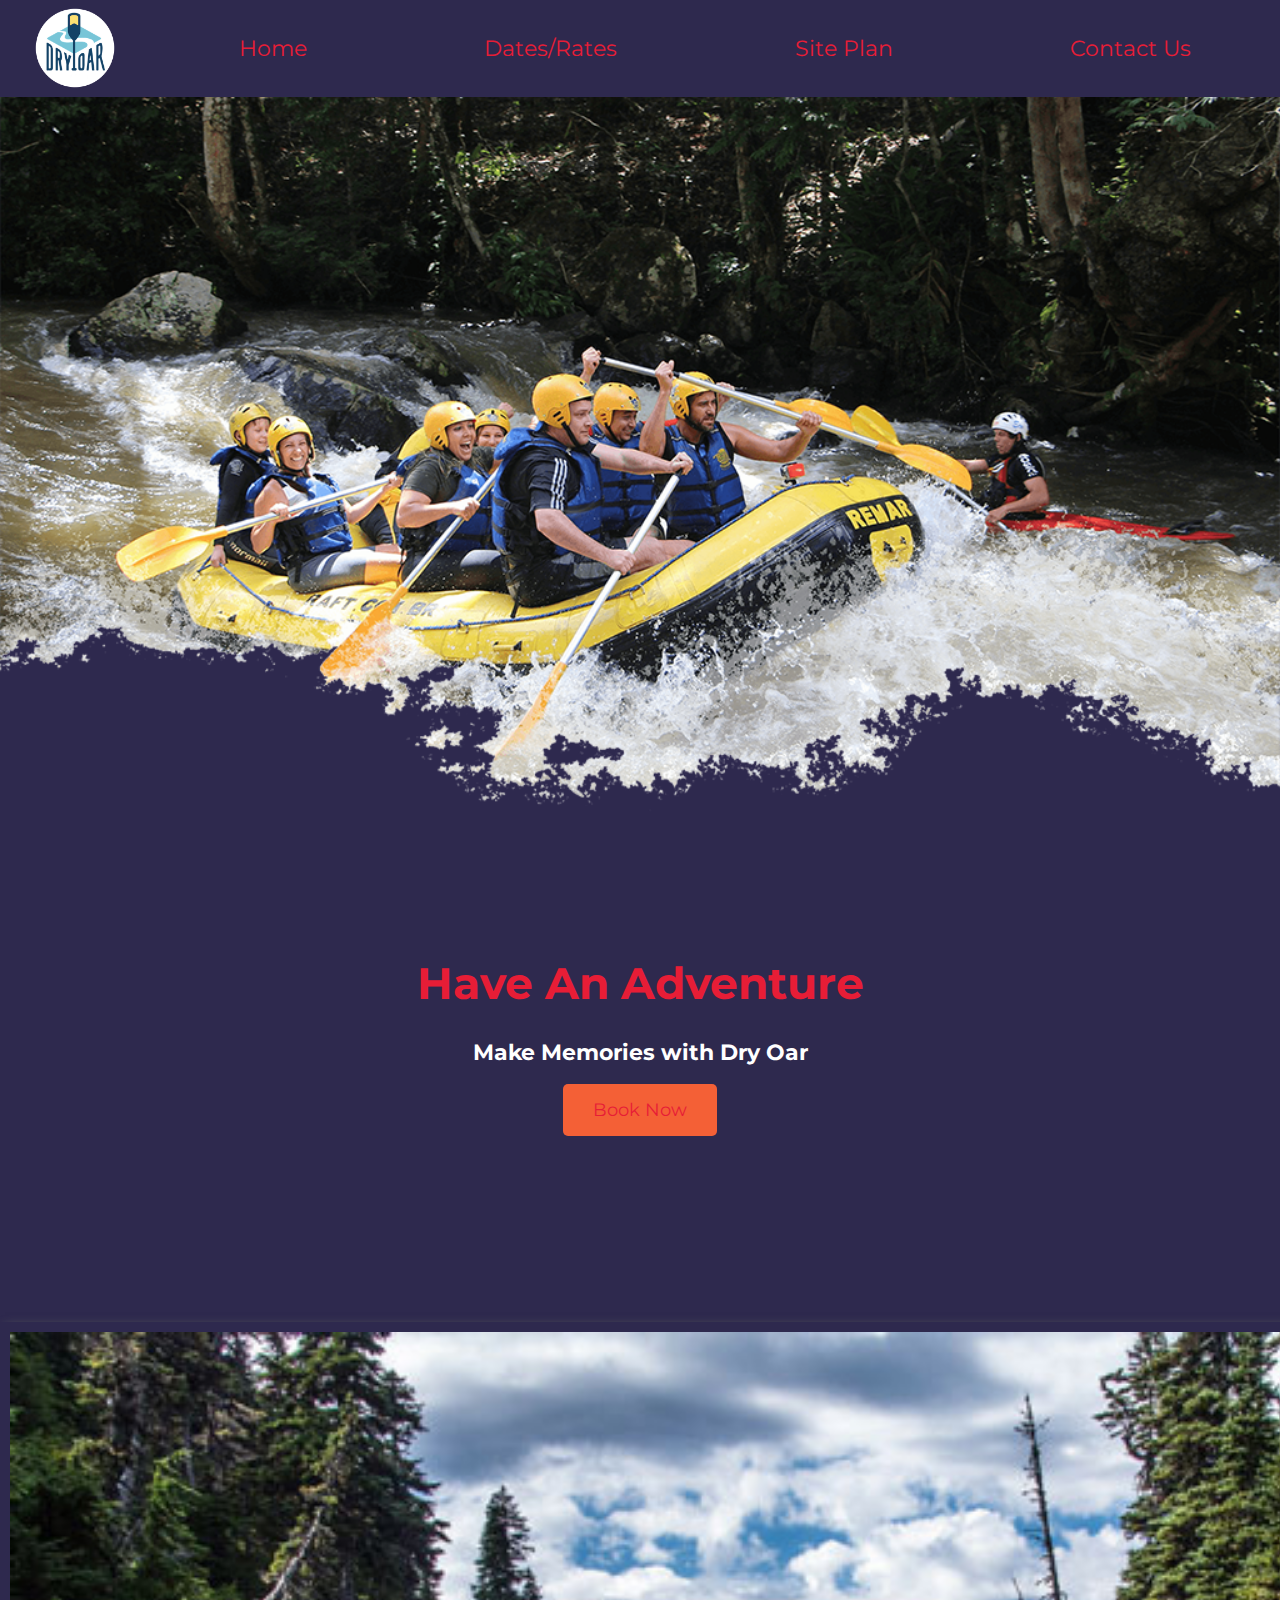
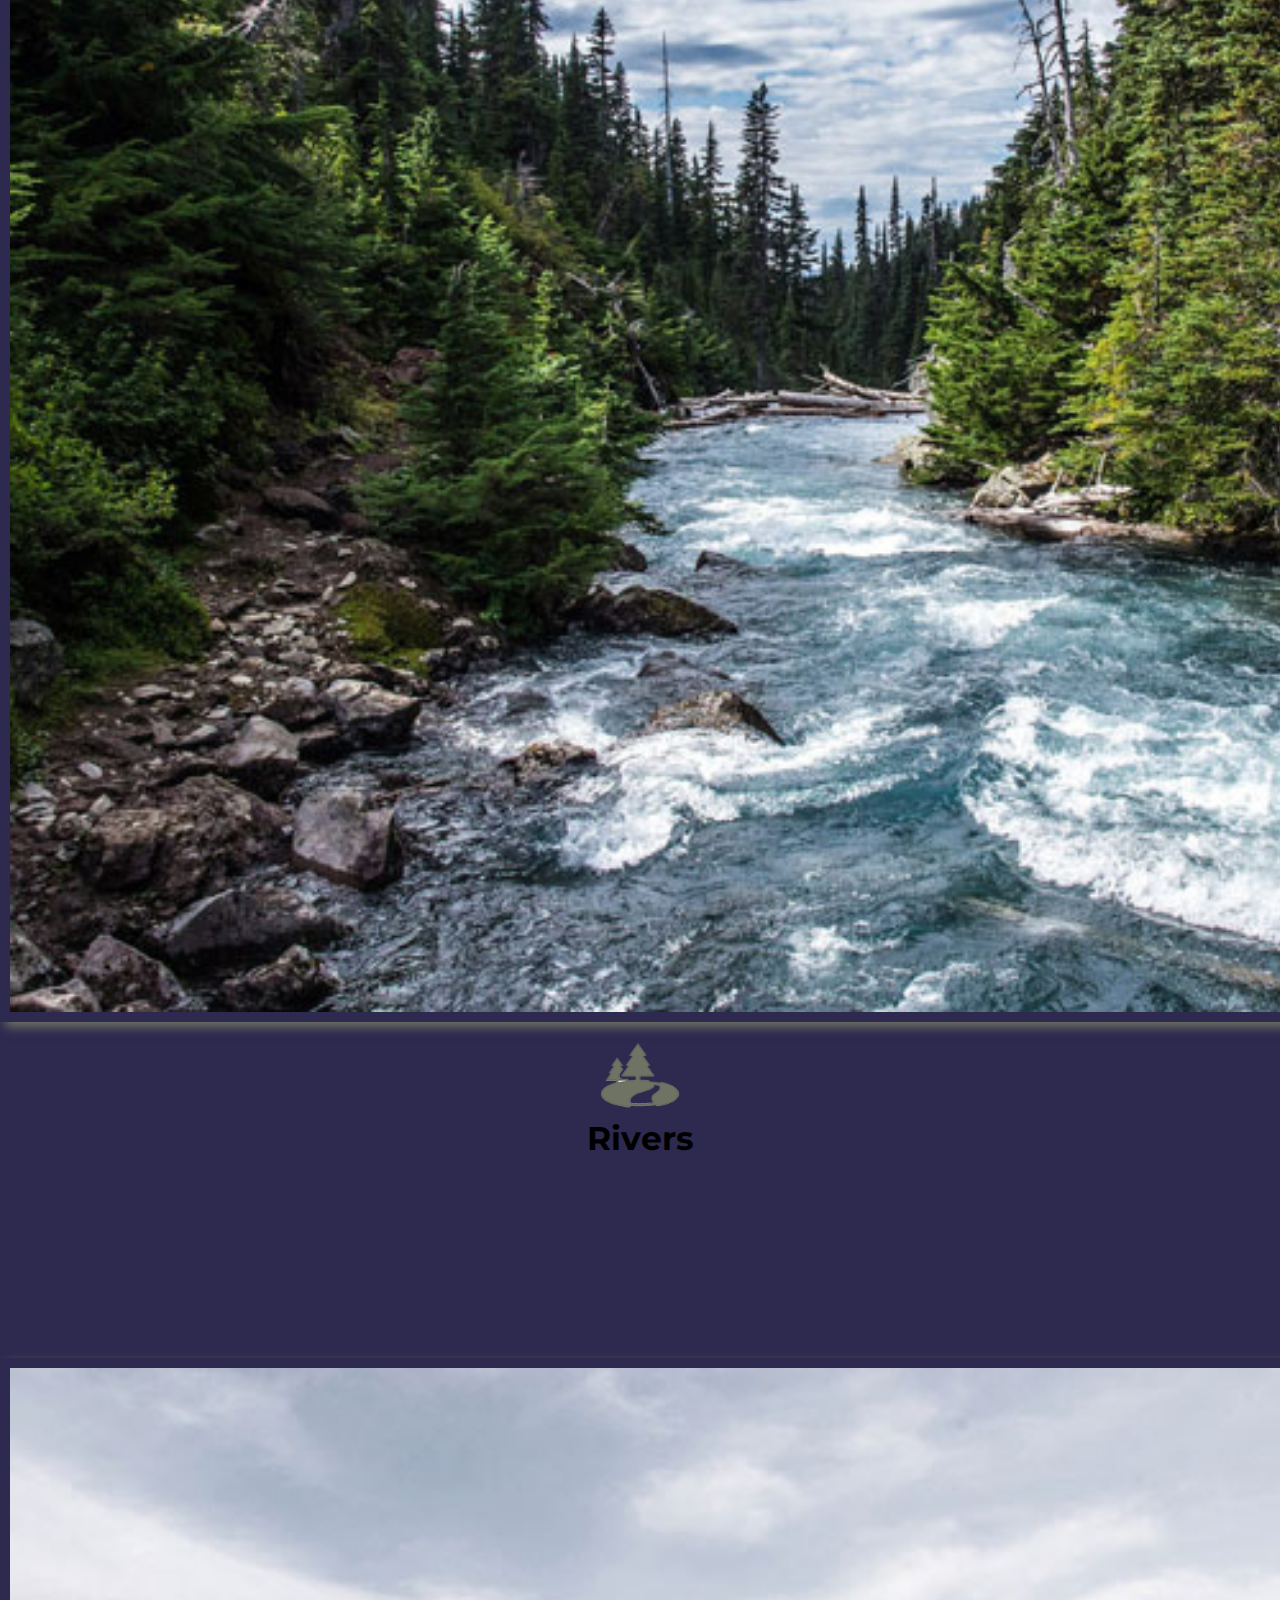
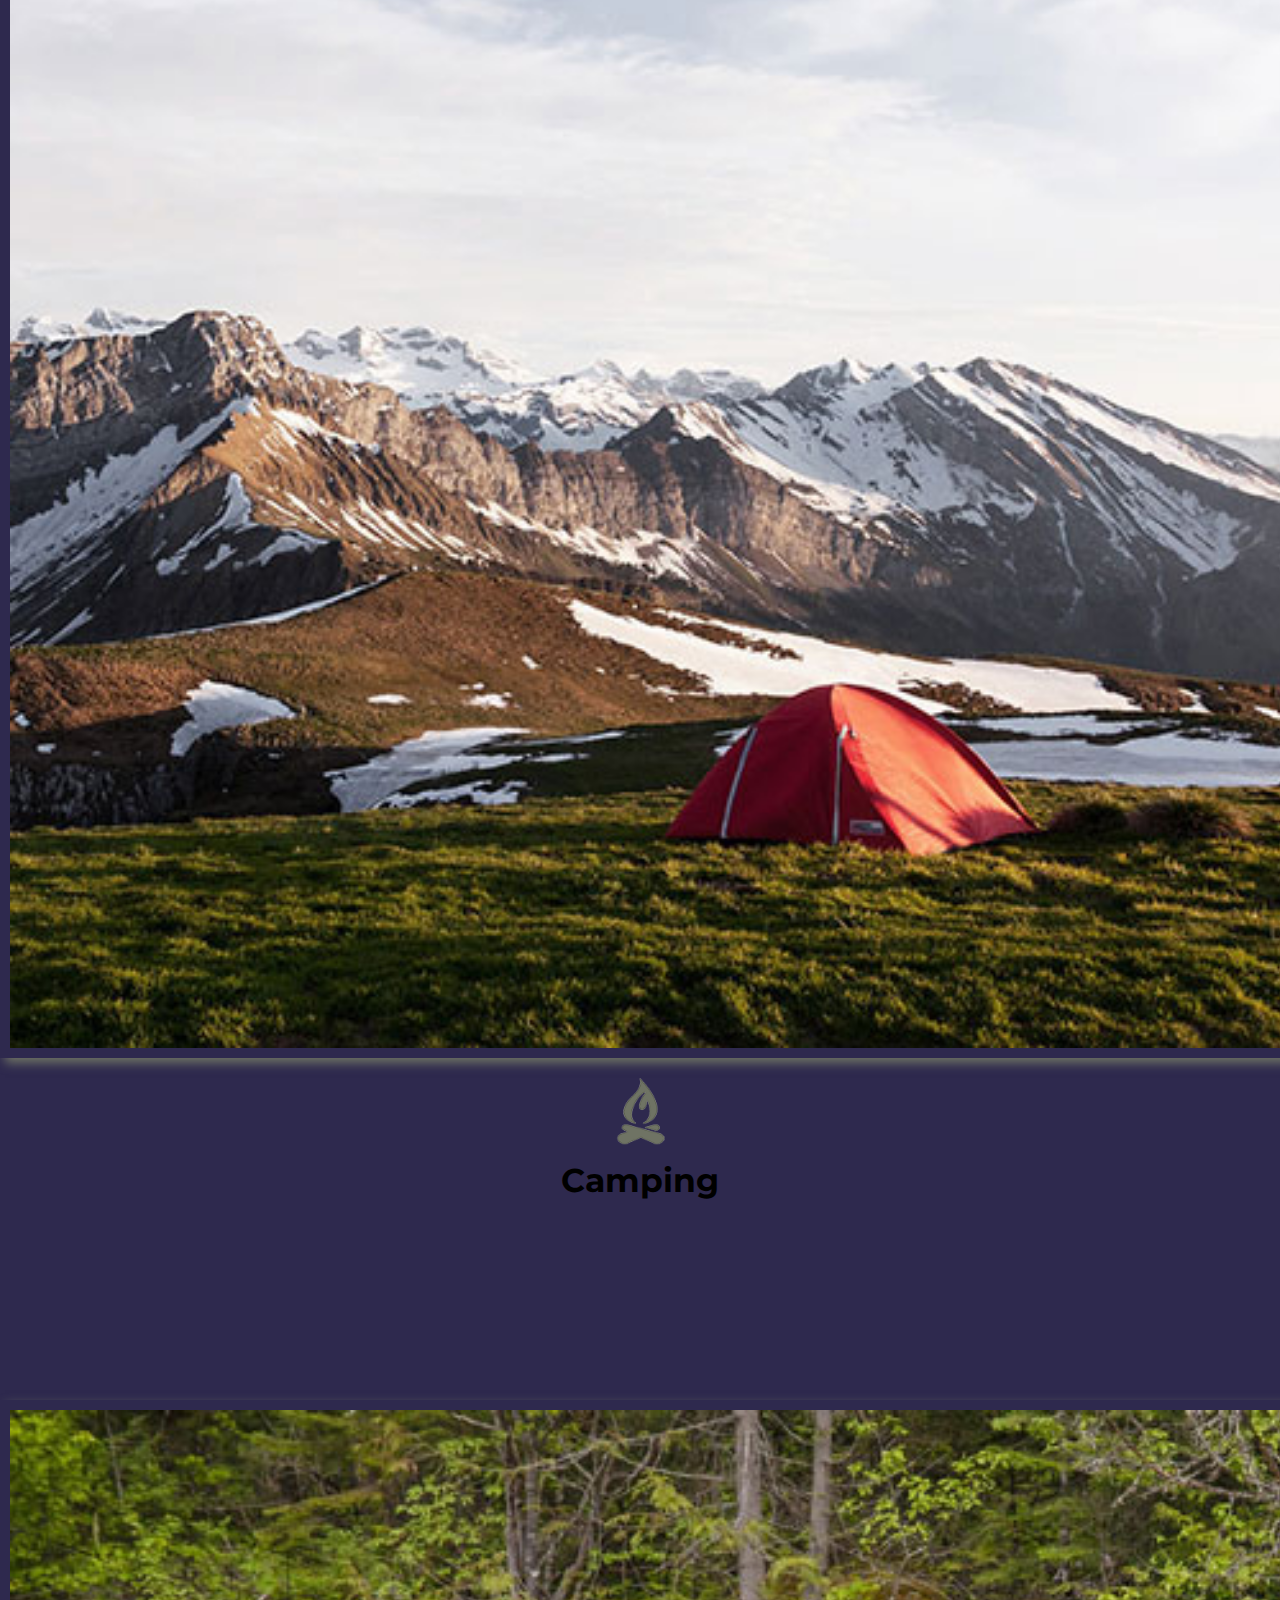
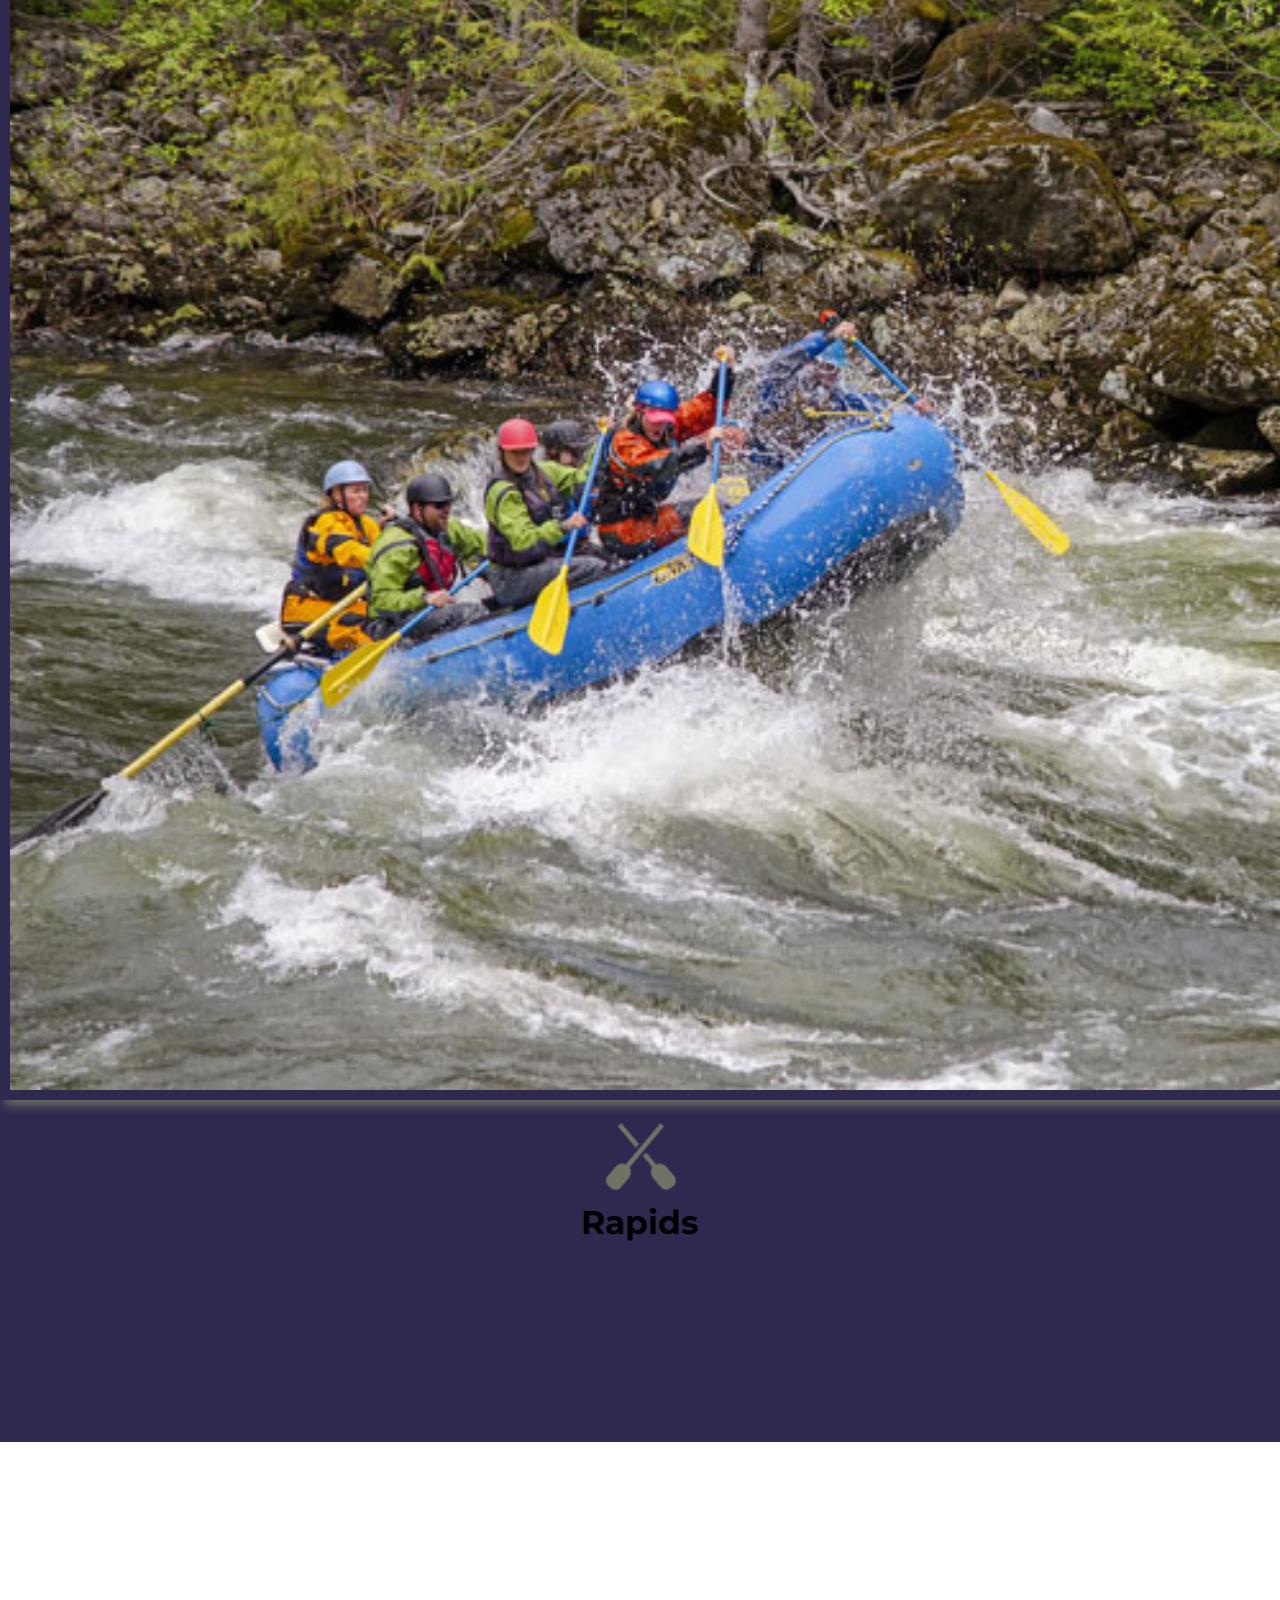
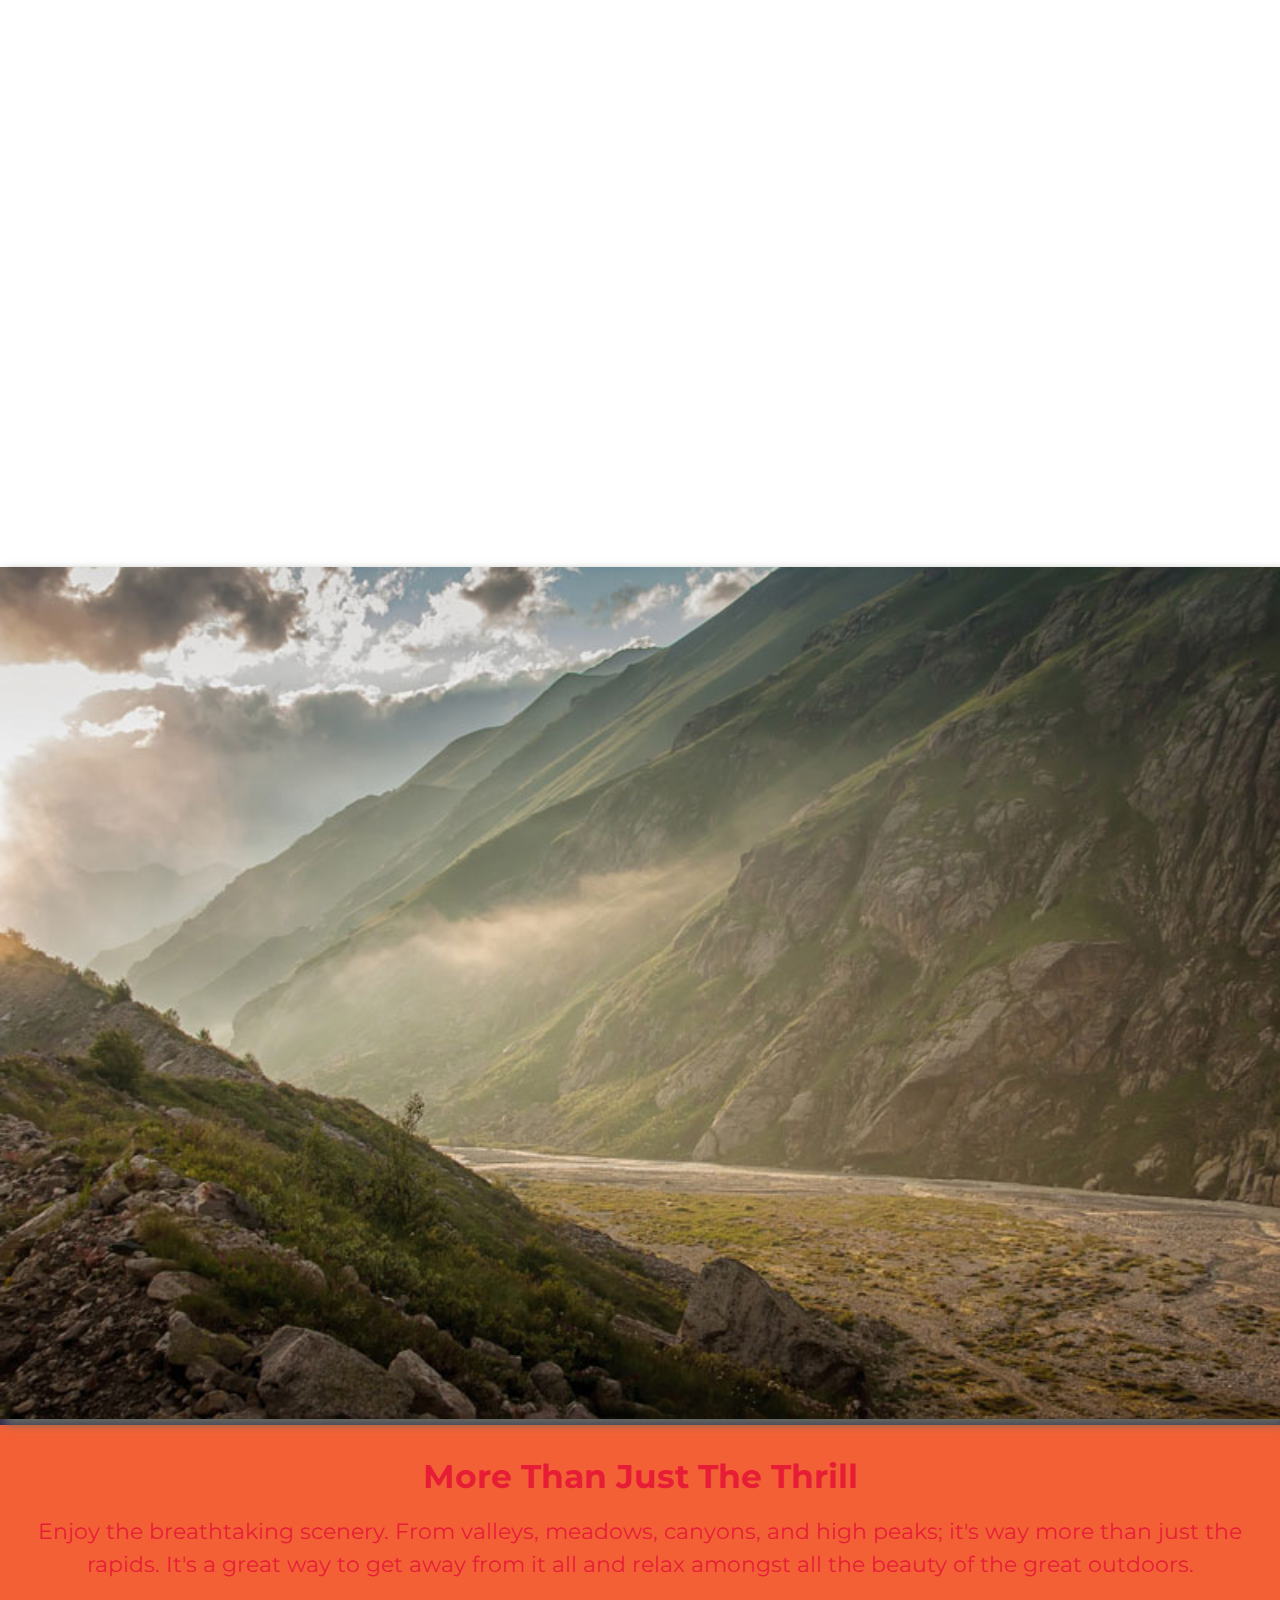
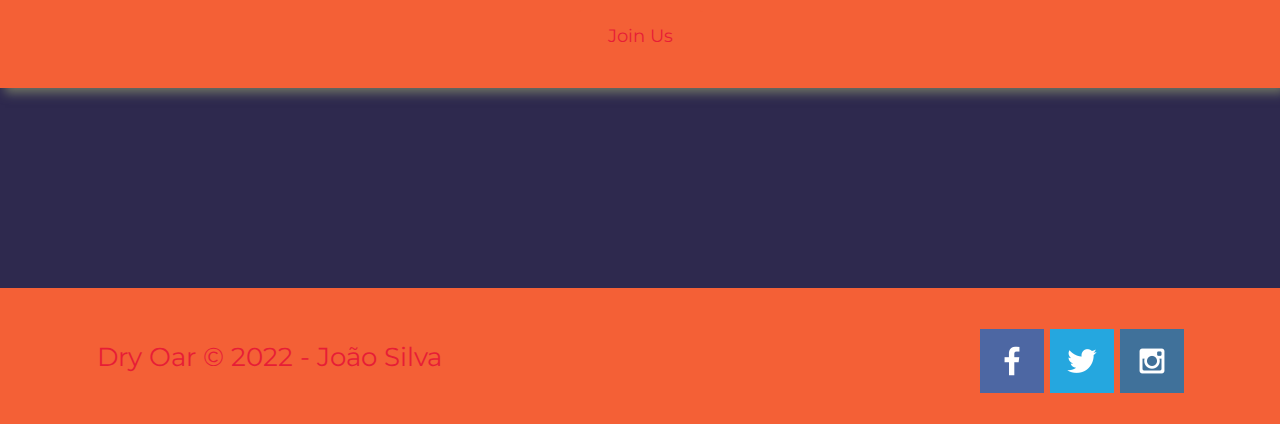
<file: index.html>
<!DOCTYPE html>
<html lang="en">
<head>
    <meta charset="UTF-8">
    <meta http-equiv="X-UA-Compatible" content="IE=edge">
    <meta name="viewport" content="width=device-width, initial-scale=1.0">
    <link rel="stylesheet" href="styles/style.css">
    <title> Dry Oar Rafting</title>
</head>
<body>
    <div id="content">
        <header>
            <a id="logo_link" href="index.html">
                <img src="images/logo.png" alt="Dry Oar Logo" class="logo">
            </a>
            <nav>
                <a href="index.html">Home</a>
                <a href="dates.html">Dates/Rates</a>
                <a href="site-plan-rafting.html">Site Plan</a>
                <a href="contactus.html">Contact Us</a>
            </nav>
        </header>
        <div id="hero">
            <div id="hero-box">
                <img id="hero-img" src="images/hero.png" alt="People enjoying rafting">
            </div>
        </div>
        <section id="hero-msg">
            <h1 class="home-title">
                Have An Adventure
            </h1>
            <h4>Make Memories with Dry Oar</h4>
            <div class="button-box">
                <a class="book"  href="rates.html">Book Now</a>
            </div>
        </section>
        <main class="home=grid">
            <section class="rivers-card">
                <img class="card-img" src="images/rivers.jpg" alt="river in forest">
                <img class="icon" src="images/river_icon.png" alt="river icon">
                <h2>Rivers</h2>
            </section>
            <section class="camping-card">
                <img class="card-img" src="images/camping.jpg" alt="tent in mountains">
                <img class="icon" src="images/fire_icon.png" alt="fire icon">
                <h2>Camping</h2>
            </section>
            <section class="rapids-card">
                <img class="card-img" src="images/rapids.jpg" alt="rafting boat">
                <img class="icon" src="images/oars.png" alt="oars icon">
                <h2>Rapids</h2>
            </section>
            <div id="background"></div> 
            <img class="mountains" src="images/mountains.jpg" alt="Misty mountains">
        <section class="msg">
            <h2>More Than Just The Thrill</h2>
            <p>Enjoy the breathtaking scenery. From valleys, meadows, canyons, and high peaks; it's way more than just the rapids. It's a great way to get away from it all and relax amongst all the beauty of the great outdoors. </p>
            <a class='join' href="rivers.html">Join Us</a>
        </section>
        </main>
        <footer>
            <p>Dry Oar &copy; 2022 - João Silva</p>
            <p><a href="site-plan-rafting.html">Site Plan</a></p>
            <p><a href="contactus.html">Contact Us</a></p>
            <div class="social">
                <a href="https://facebook.com" target="_blank">
                    <img src="images/facebook.png" alt="fb icon">
                </a>
                <a href="https://twitter.com" target="_blank">
                    <img src="images/twitter.png" alt="twitter icon">
                </a>
                <a href="https://instagram.com" target="_blank">
                    <img src="images/instagram.png" alt="instagram icon">
                </a>
            </div>
        </footer>
    </div>
</body>
</html>
</file>
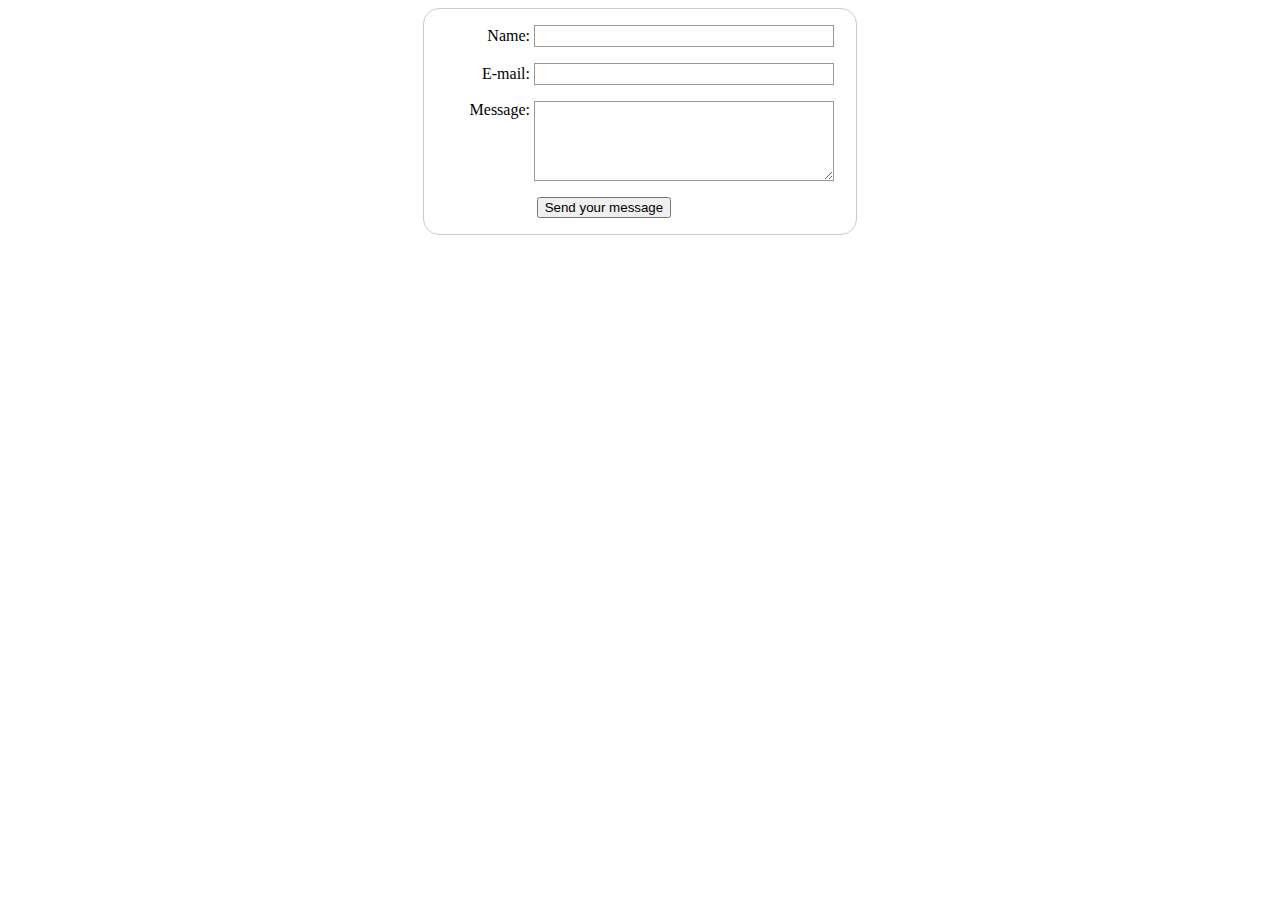
<file: contactus.html>
<!DOCTYPE html>
<html lang="en">
<head>
    <meta charset="UTF-8">
    <meta http-equiv="X-UA-Compatible" content="IE=edge">
    <meta name="viewport" content="width=device-width, initial-scale=1.0">
    <style>
        form {
  /* Center the form on the page */
  margin: 0 auto;
  width: 400px;
  /* Form outline */
  padding: 1em;
  border: 1px solid #ccc;
  border-radius: 1em;
}

ul {
  list-style: none;
  padding: 0;
  margin: 0;
}

form li + li {
  margin-top: 1em;
}

label {
  /* Uniform size & alignment */
  display: inline-block;
  width: 90px;
  text-align: right;
}

input,
textarea {
  /* To make sure that all text fields have the same font settings
     By default, textareas have a monospace font */
  font: 1em sans-serif;

  /* Uniform text field size */
  width: 300px;
  box-sizing: border-box;

  /* Match form field borders */
  border: 1px solid #999;
}

input:focus,
textarea:focus {
  /* Additional highlight for focused elements */
  border-color: #000;
}

textarea {
  /* Align multiline text fields with their labels */
  vertical-align: top;

  /* Provide space to type some text */
  height: 5em;
}

.button {
  /* Align buttons with the text fields */
  padding-left: 90px; /* same size as the label elements */
}

button {
  /* This extra margin represent roughly the same space as the space
     between the labels and their text fields */
  margin-left: 0.5em;
}
#feedback {
    background-color: antiquewhite;
    position: absolute;
    top: 0;
    left: 0;
    right: 0;
    padding: .5em;
    /* make this element invisible until we are ready for it */
    display: none;      
}
.moveDown {
    margin-top: 3em;
}
                 
    </style>
    <title>Contact Us</title>
</head>
<body> 
    <div id="feedback"></div> 
    <main>
            <form action="/my-handling-form-page" method="post">
                <ul>
                  <li>
                    <label for="name">Name:</label>
                    <input type="text" id="name" name="user_name" />
                  </li>
                  <li>
                    <label for="mail">E-mail:</label>
                    <input type="email" id="mail" name="user_email" />
                  </li>
                  <li>
                    <label for="msg">Message:</label>
                    <textarea id="msg" name="user_message"></textarea>
                  </li>
                  <li class="button">
                    <button type="submit">Send your message</button>
                  </li>
                </ul>
            </form>
        </main>
    </div>
    <script>
        // get the feedback div element so we can do something with it.
        const feedbackElement = document.getElementById('feedback');
        // get the form so we can read what was entered in it.
        const formElement = document.forms[0];
        // add a 'listener' to wait for a submission of our form. When that happens run the code below.
        formElement.addEventListener('submit', function(e) {
            // stop the form from doing the default action.
            e.preventDefault();
            // set the contents of our feedback element to a message letting the user know the form was submitted successfully. Notice that we pull the name that was entered in the form to personalize the message!
            feedbackElement.innerHTML = 'Hello '+ formElement.user_name.value +'! Thank you for your message. We will get back with you as soon as possible!';
            // make the feedback element visible.
            feedbackElement.style.display = "block";
            // add a class to move everything down so our message doesn't cover it.
            document.body.classList.toggle('moveDown');
        });
    </script>
</body>
</html>
</file>
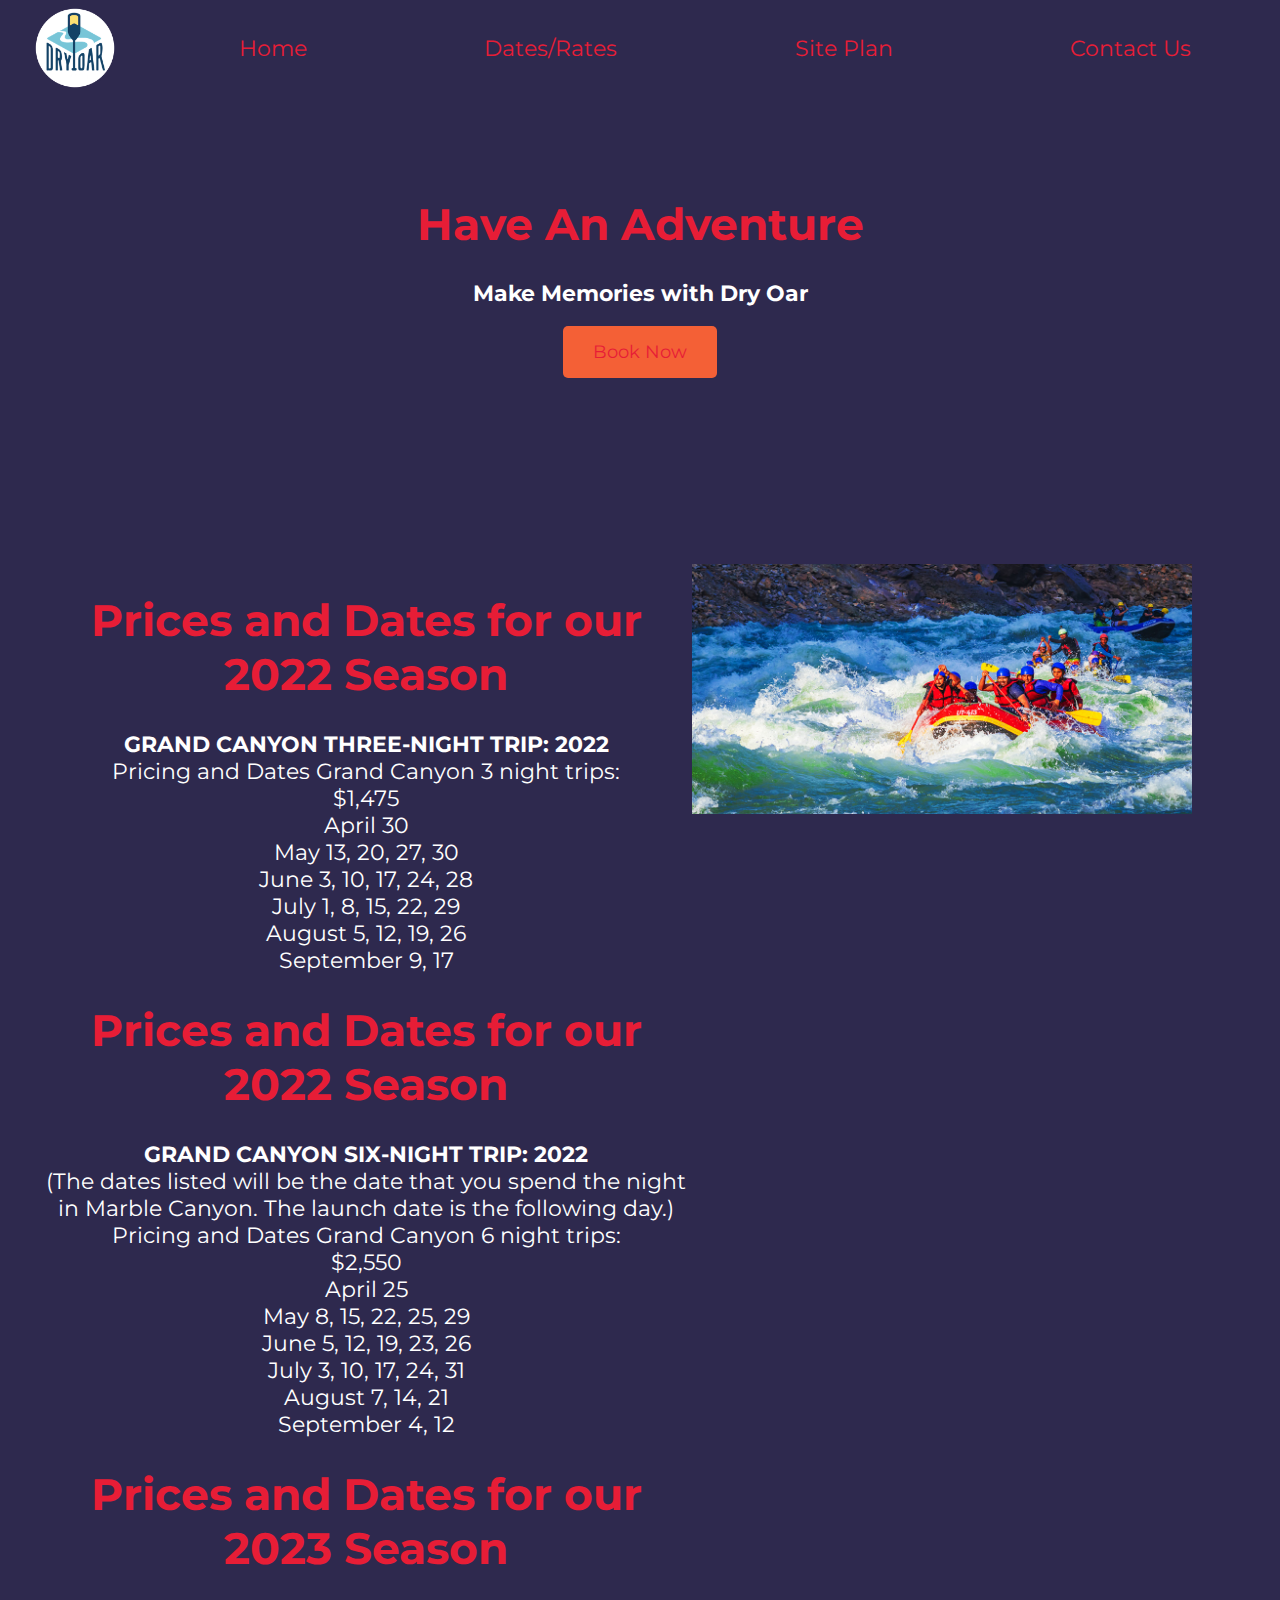
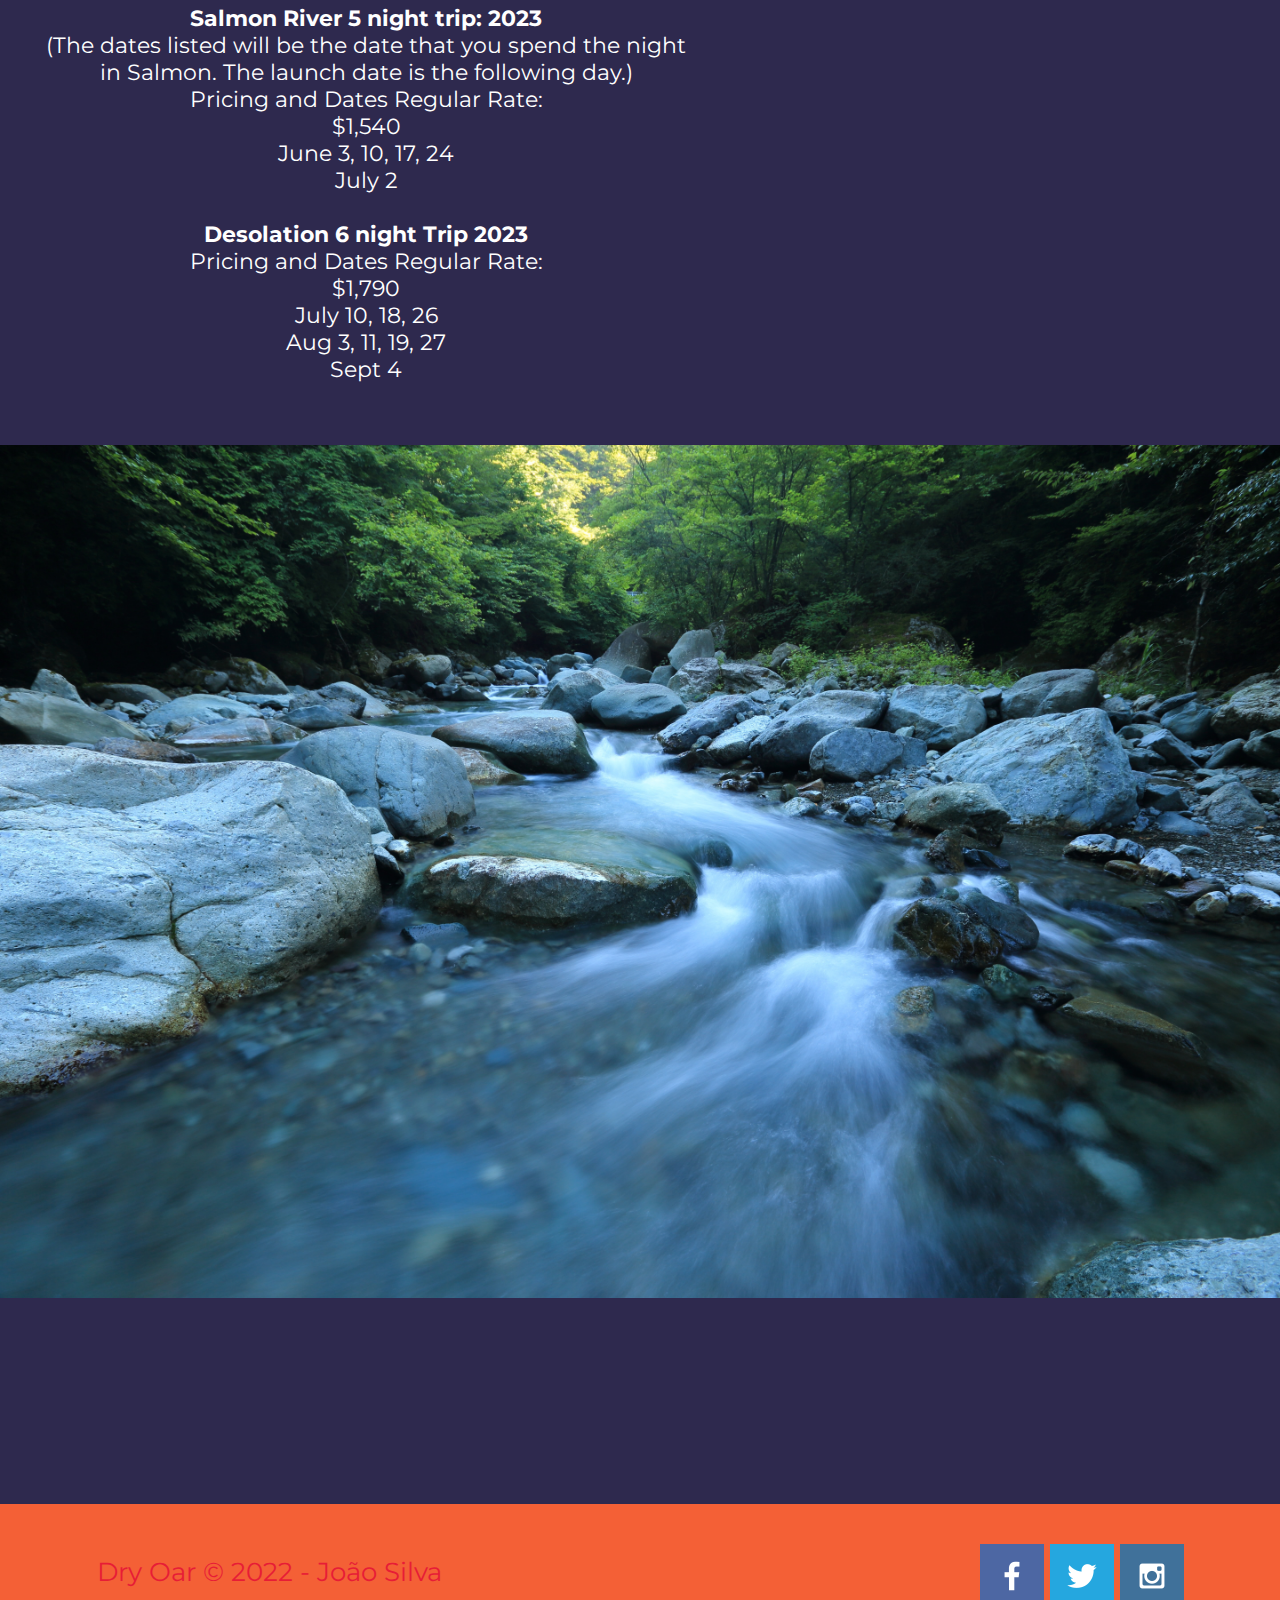
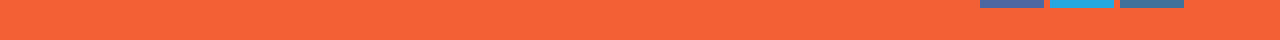
<file: dates.html>
<!DOCTYPE html>
<html lang="en">
  <head>
    <meta charset="UTF-8" />
    <meta http-equiv="X-UA-Compatible" content="IE=edge" />
    <meta name="viewport" content="width=device-width, initial-scale=1.0" />
    <link rel="stylesheet" href="styles/style.css" />
    <title>Dates/Rates</title>
  </head>
  <body>
    <div id="dates-content">
      <header>
        <a id="logo_link" href="index.html">
          <img src="images/logo.png" alt="Dry Oar Logo" class="logo" />
        </a>
        <nav>
          <a href="index.html">Home</a>
          <a href="dates.html">Dates/Rates</a>
          <a href="site-plan-rafting.html">Site Plan</a>
          <a href="contactus.html">Contact Us</a>
        </nav>
      </header>
      <main class="dates-grid">
        <section id="hero-msg">
          <h1 class="home-title">Have An Adventure</h1>
          <h4>Make Memories with Dry Oar</h4>
          <div class="button-box">
            <a class="book" href="rates.html">Book Now</a>
          </div>
        </section>
        <section id="dates-rates">
          <div class="left-column-text">
            <h1>Prices and Dates for our 2022 Season</h1>
            <p>
              <b>GRAND CANYON THREE-NIGHT TRIP: 2022</b> <br />
              Pricing and Dates Grand Canyon 3 night trips: <br />
              $1,475 <br />
              April 30 <br />
              May 13, 20, 27, 30 <br />
              June 3, 10, 17, 24, 28 <br />
              July 1, 8, 15, 22, 29 <br />
              August 5, 12, 19, 26 <br />
              September 9, 17
            </p>
            <h1>Prices and Dates for our 2022 Season</h1>
            <p>
              <b>GRAND CANYON SIX-NIGHT TRIP: 2022 </b><br />
              (The dates listed will be the date that you spend the night in
              Marble Canyon. The launch date is the following day.) <br />
              Pricing and Dates Grand Canyon 6 night trips: <br />
              $2,550 <br />
              April 25 <br />
              May 8, 15, 22, 25, 29 <br />
              June 5, 12, 19, 23, 26 <br />
              July 3, 10, 17, 24, 31 <br />
              August 7, 14, 21 <br />
              September 4, 12
            </p>
            <h1>Prices and Dates for our 2023 Season</h1>
            <p>
              <b>Salmon River 5 night trip: 2023 </b><br />
              (The dates listed will be the date that you spend the night in
              Salmon. The launch date is the following day.) <br />
              Pricing and Dates Regular Rate: <br />
              $1,540 <br />
              June 3, 10, 17, 24 <br />
              July 2 <br />
              <br />
              <b>Desolation 6 night Trip 2023</b> <br />
              Pricing and Dates Regular Rate: <br />
              $1,790 <br />
              July 10, 18, 26 <br />
              Aug 3, 11, 19, 27 <br />
              Sept 4
            </p>
          </div>  
            <img
            class="img1"
            src="images/rafting13_1024.jpg"
            alt="rafting image"/>
        </section>
        <div class="bottom-img">
          <!-- first row right column content here-->
          <img
            id="img2"
            src="images/image-banner-river.jpg"
            alt="banner of a river"
          />
        </div>

        <footer>
          <p>Dry Oar &copy; 2022 - João Silva</p>
          <p><a href="site-plan-rafting.html">Site Plan</a></p>
          <p><a href="contactus.html">Contact Us</a></p>
          <div class="social">
            <a href="https://facebook.com" target="_blank">
              <img src="images/facebook.png" alt="fb icon" />
            </a>
            <a href="https://twitter.com" target="_blank">
              <img src="images/twitter.png" alt="twitter icon" />
            </a>
            <a href="https://instagram.com" target="_blank">
              <img src="images/instagram.png" alt="instagram icon" />
            </a>
          </div>
        </footer>
      </main>
    </div>
  </body>
</html>
</file>
<file: styles/style.css>
@import url('https://fonts.googleapis.com/css2?family=Montserrat:wght@400;500&display=swap');

#content {
    max-width: 1600px;
    margin: 0 auto;
}
nav a {
    text-align: center;
    color: #e71d36;
    text-decoration: none;
    padding: 35px;
}
#hero {
    display: grid;
    grid-template-columns: 1fr 3fr 1fr;
    margin-top: -100px;
}
#hero-box {
    grid-column: 1/4;
    grid-row: 1/3;
    z-index: -1;
}
#hero-img {
    width: 100%;
}
#hero-msg {
    grid-column: 2/3;
    grid-row: 1/2;
    margin-top: 100px;
}
#hero-msg h4 {
    color: white;
}
#hero-msg h1, #hero-msg h4 {
    text-align: center;
}
.button-box {
    text-align: center;
}
main section {
    text-align: center;
}
.home-grid {
    display: grid;
    grid-template-columns: repeat(10, 1fr);
}
#background {
    height: 725px;
    background-color: white;
    grid-column: 1/11;
    grid-row: 4/9;
}
body {
    background-color: #2e294e;
    font-family: "Montserrat", sans-serif;
    font-size: 22px;
    margin: 0;
    padding: 0;
}
header {
    background-color: #2e294e;
    display: grid;
    grid-template-columns: 150px auto;
}
nav {
    display: flex;
    justify-content: space-around;
}
h2 {
    margin: 0;
}
nav a:hover {
    background-color: #f46036;
    color: #e71d36;
}
.book, .join {
    background-color: #f46036;
    color: #e71d36;
    text-decoration: none;
    font-size: 18px;
    padding: 15px 30px;
    margin-top: 50px;
    border-radius: 5px;
}
.book:hover, .join:hover {
    background-color: #e71d36;
    color: #f46036;
}
.msg {
    background-color: #f46036;
    line-height: 1.5em;
    padding: 35px
}
footer {
    background-color: #f46036;
    color: #e71d36;
    padding: 25px 50px;
    margin-top: 200px;
}
.home-title {
    color: #e71d36;
    font-family: "Montserrat", sans-serif;
    font-size: 2em;
    margin-top: 10px;
}
h4{
    color: #e71d36;
}
.msg h2{
    color: #e71d36;
    font-family: "Montserrat", sans-serif;
}
.msg p{
    color: #e71d36;
    padding-bottom: 15px;
    
}
footer {
    background-color: #f46036;
    padding: 25px 50px;
    margin-top: 200px; 
    display: flex;
    justify-content: space-around;
    align-items: center;
}
footer a {
    color: #f46036;
    text-decoration: none;
}
footer a:hover {
    color: #e71d36;
}
footer p {
    font-size: 1.2em;
}    
footer p a:hover {
    text-decoration: underline;
}    
footer .social img {
    padding-top: 15px;
}
.icon {
    width: 80px;
    padding-top: 10px;
}
#logo_link {
    padding-top: 5px;
    justify-self: center;
    align-self: center;
    
}
.logo {
    width: 80px;
}
.card-img, .mountains {
    width: 100%;
}
.rivers-card, .camping-card, .rapids-card  {
    margin: 200px 0;
}
.rivers-card {
    grid-column: 2/4;
    grid-row: 2/3;
}
.camping-card {
    grid-column: 5/7;
    grid-row: 2/3;
}
.rapids-card {
    grid-column: 8/10;
    grid-row: 2/3;
}
.mountains{
    width: 100%;
    grid-column: 2/7;
    grid-row: 5/8;
    box-shadow: 5px 5px 10px #6f7364;

}
.msg {
    background-color: #f46036;
    padding: 35px;
    grid-column: 6/10;
    grid-row: 6/7;
    box-shadow: 5px 5px 10px #6f7364;

}
.card-img {
    border: 10px solid #2e294e;
    transition: transform .5s;
    box-shadow: 5px 5px 10px #6f7364;
}
.card-img:hover {
    opacity: .6;
    transform: scale(1.1);
}
#img2{
    width: 100%;
    height: 55%;
}
#dates-rates{
    display: flex;
    justify-content: space-between;
    padding: 40px;
    width: 90%;
    margin: 10rem auto 0 0;
}

#dates-rates img {
    
    height: 250px;
}
#dates-rates h1{
    color:#e71d36;
    
}
#dates-rates p {
    color: white;
}
@media screen and (max-width: 900px) {
    #hero, .home-grid {
        display: block;
        height: auto;
    }
    nav, footer {
        flex-direction: column;
    }
    nav a {
        display: block;
        padding: 15px;
    }
    #hero {
        margin-top: 0;
    }
    #hero-msg {
        margin-top: 0;
    }
    #hero-msg h4 {
        display: none;
    }
    .home-title {
        font-size: 25px;
        color: #6f7364;
    }
    .rivers-card, .camping-card, .rapids-card { 
        margin: 50px auto;
        width: 60%;
    }
    #background {
        display: none;
    }
    .mountains, .msg {
        width: 80%;
        display: block;
        margin: 0 auto;
    }
    footer {
        margin-top: 25px;
    }
}
</file>
